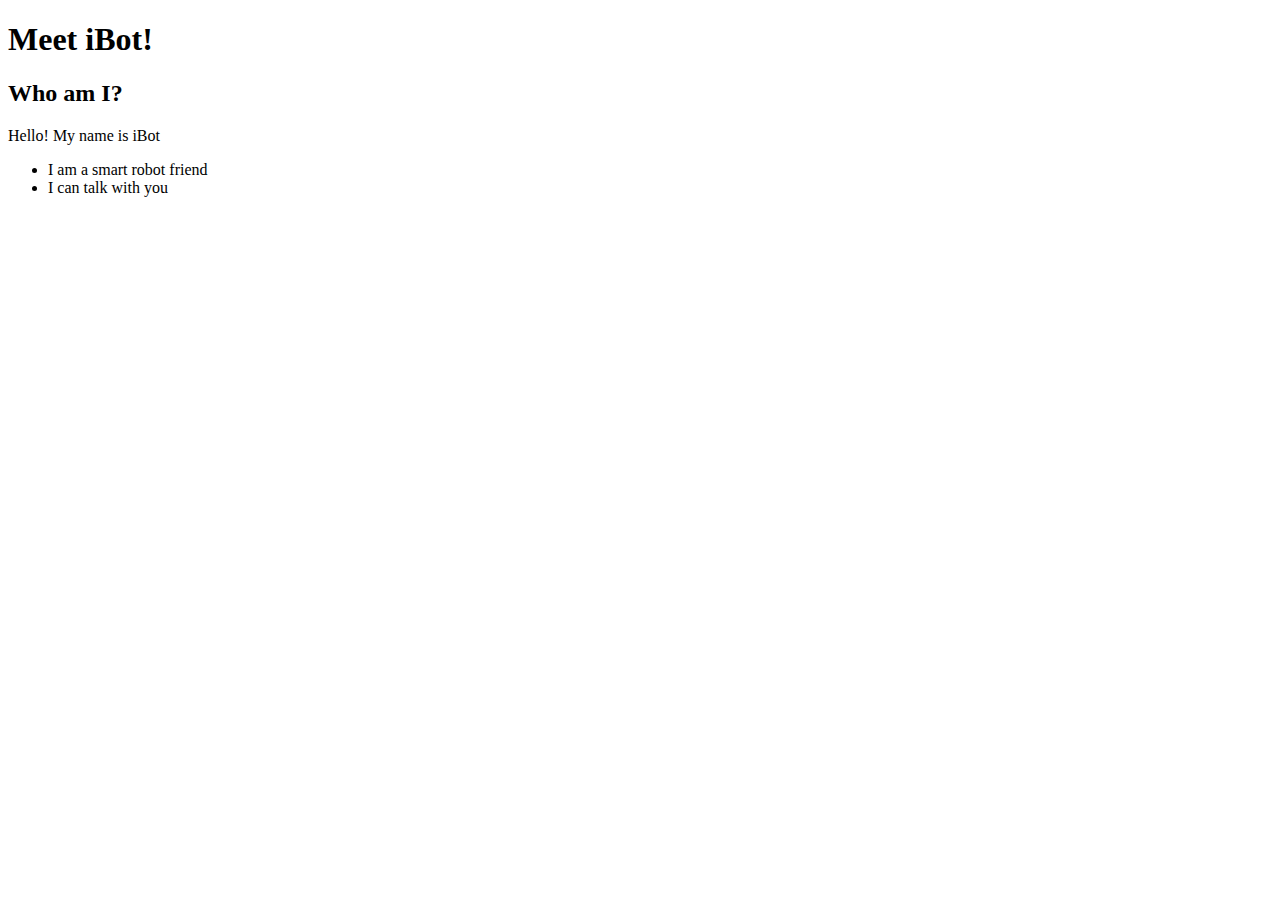
<file: 1-iBot Trainer 1/index.html>
<!DOCTYPE html>
<html lang="en">
  <head>
    <title>iBot</title>
  </head>
  <body>
    <h1>Meet iBot!</h1>
    <h2>Who am I?</h2>
    <p>Hello! My name is iBot</p>
    <ul>
      <li>I am a smart robot friend</li>
      <li>I can talk with you</li>
    </ul>
  </body>
</html>
</file>
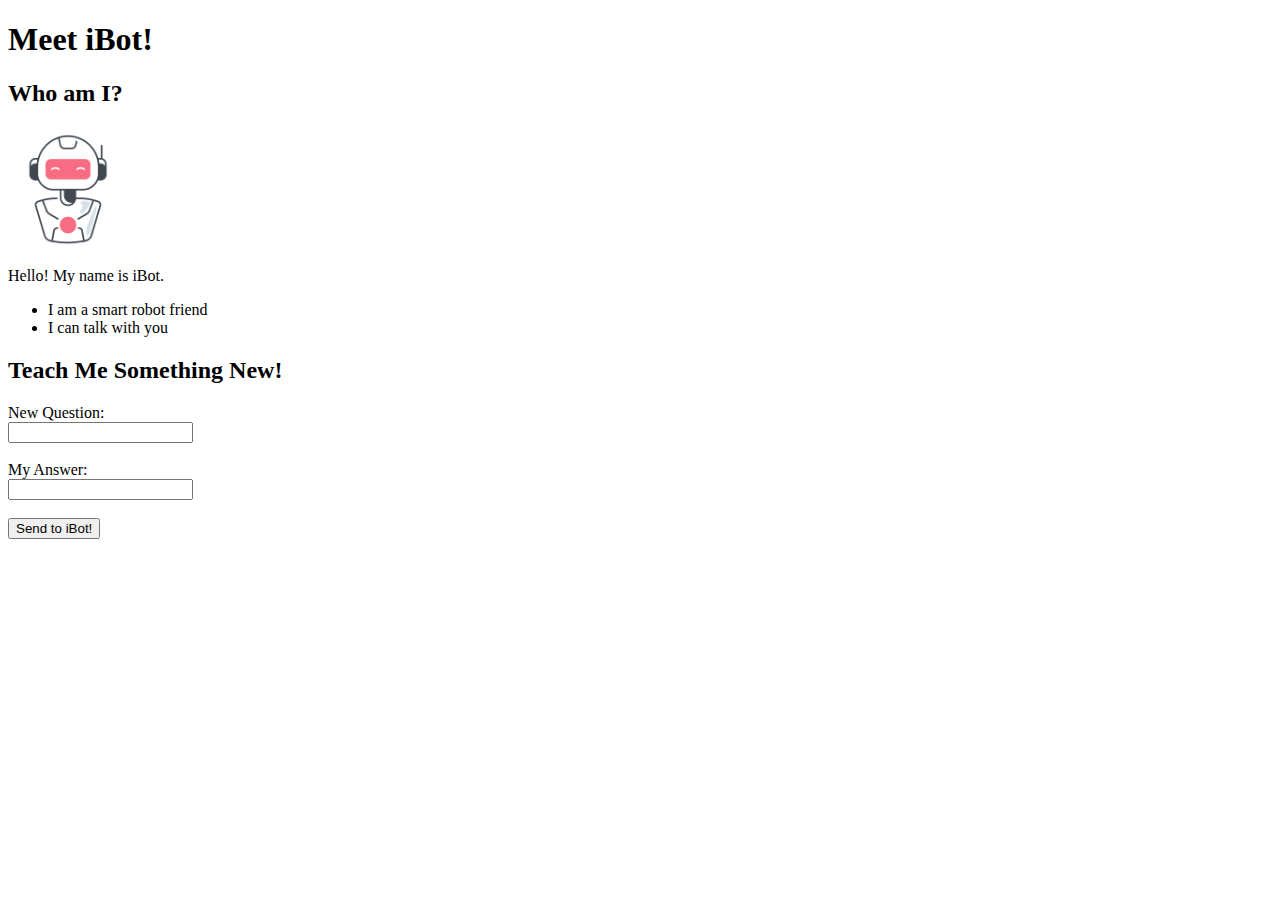
<file: 2-iBot Trainer 2/index.html>
<!DOCTYPE html>
<html lang="en">
  <head>
    <meta charset="UTF-8" />
    <title>iBot</title>
    
  </head>
  <body>
    <header>
      <h1>Meet iBot!</h1>
    </header>

    <main>
      <section>
        <h2>Who am I?</h2>
        <img src="assets/bot.png" alt="iBot Image" width="120" />
        <p>Hello! My name is iBot.</p>
        <ul>
          <li>I am a smart robot friend</li>
          <li>I can talk with you</li>
        </ul>
      </section>

      <section>
        <h2>Teach Me Something New!</h2>
        <form
          action="mailto:ischool@gmail.com"
        >
          <label for="question">New Question:</label><br />
          <input
          />
          <br /><br />

          <label for="answer">My Answer:</label><br />
          <input
          />
          <br /><br />

          <button type="submit">Send to iBot!</button>
        </form>
      </section>
    </main>

    <!--! Bonus Activity -->
    <!-- <footer>
      <p>
        Learn more about AI:
        <a href="https://www.openai.com" target="_blank">Visit OpenAI</a>
      </p>
    </footer> -->
  </body>
</html>
</file>
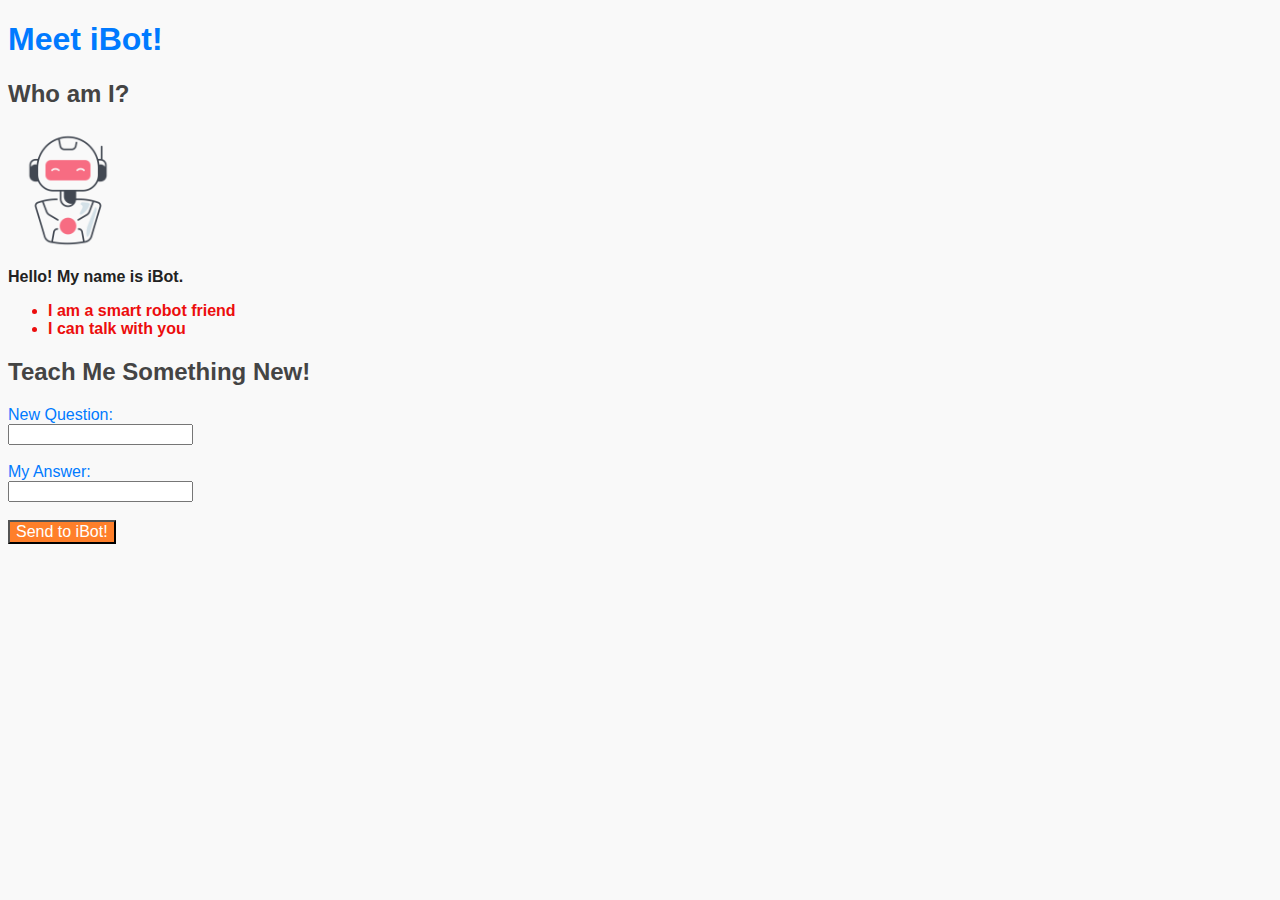
<file: 3-iBot Trainer Styled/index.html>
<!DOCTYPE html>
<html lang="en">
  <head>
    <meta charset="UTF-8" />
    <title>iBot</title>
    <link rel="stylesheet" href="style.css">
  </head>
  <body>
    <header>
      <h1>Meet iBot!</h1>
    </header>

    <main>
      <section>
        <h2>Who am I?</h2>
        <img src="assets/bot.png" alt="iBot Image" width="120" />
        <p>Hello! My name is iBot.</p>
        <ul>
          <li>I am a smart robot friend</li>
          <li>I can talk with you</li>
        </ul>
      </section>

      <section>
        <h2>Teach Me Something New!</h2>
        <form
          action="mailto:ischool@gmail.com"
        >
          <label for="question">New Question:</label><br />
          <input
          />
          <br ><br>

          <label for="answer">My Answer:</label><br />
          <input
          />
          <br><br>

          <button type="submit">Send to iBot!</button>
        </form>
      </section>
    </main>

    <!--! Bonus Activity -->
    <!-- <footer>
      <p>
        Learn more about AI:
        <a href="https://www.openai.com" target="_blank">Visit OpenAI</a>
      </p>
    </footer> -->
  </body>
</html>
</file>
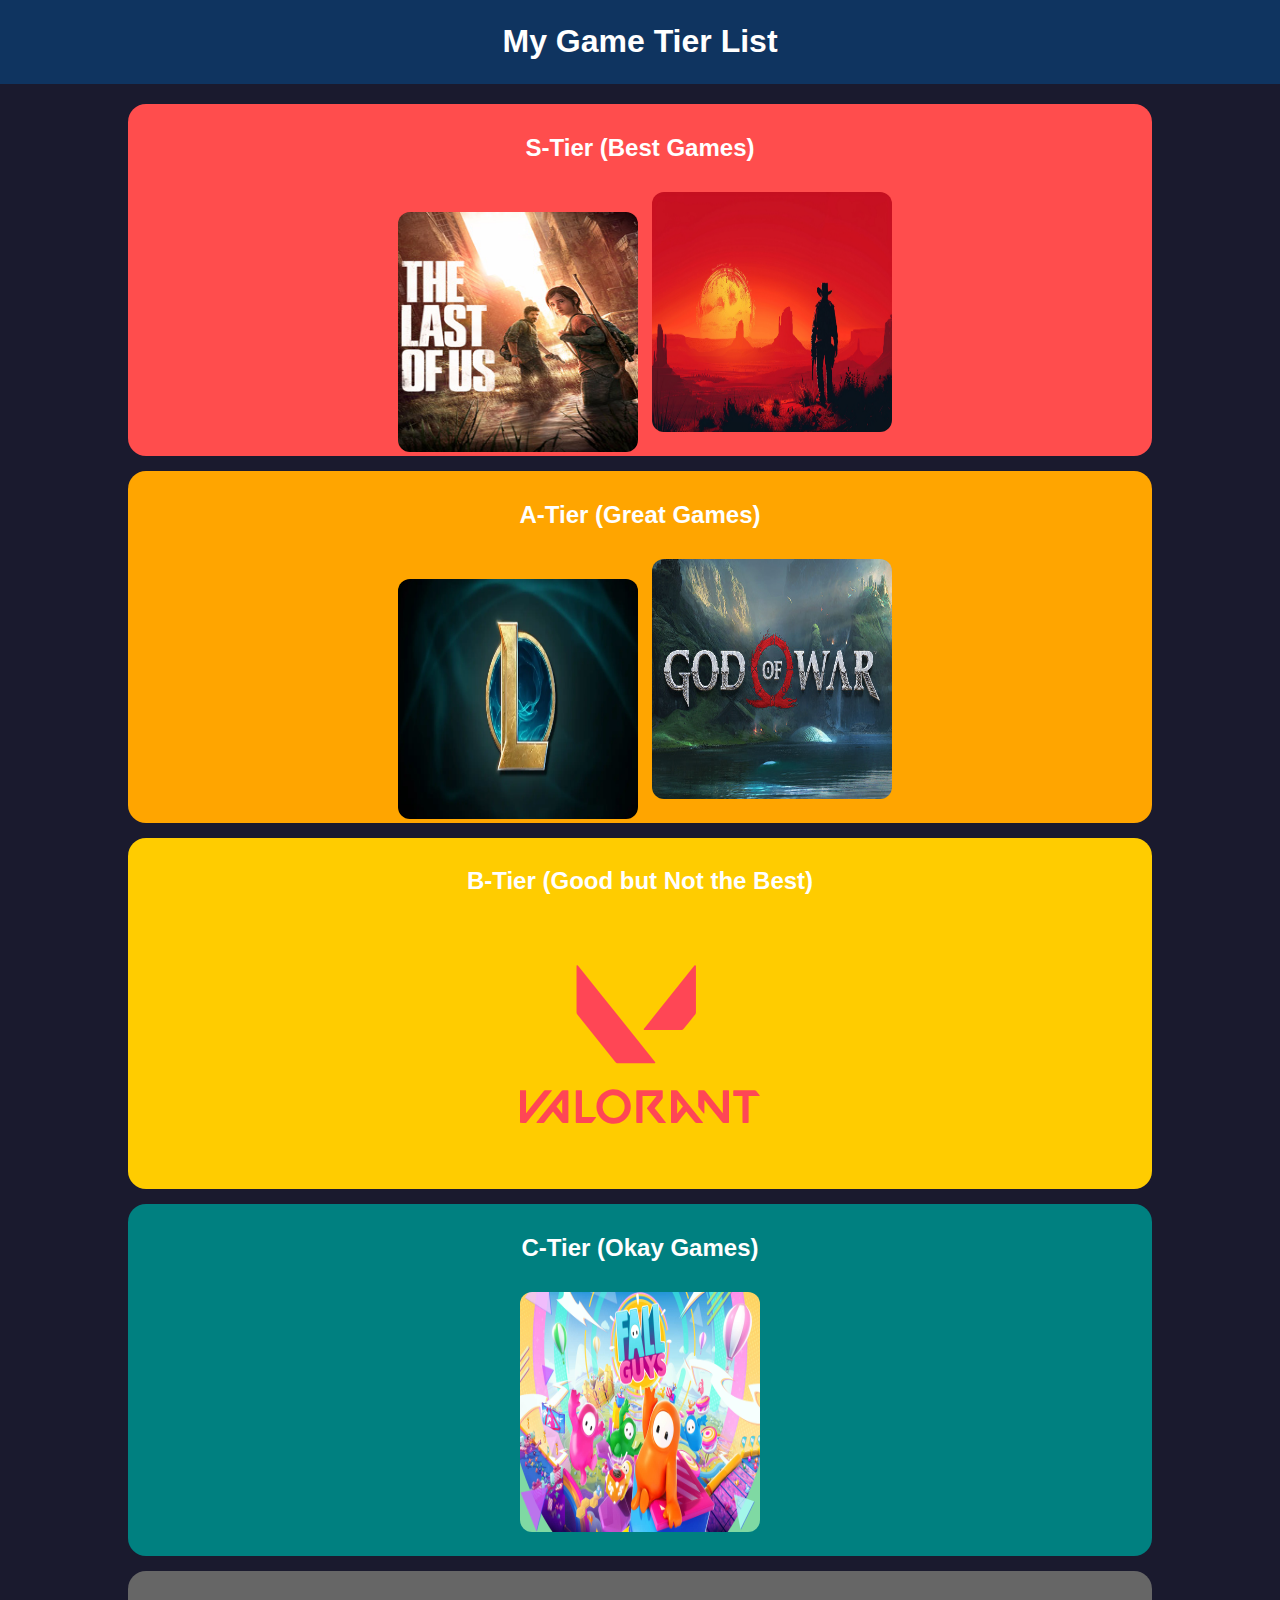
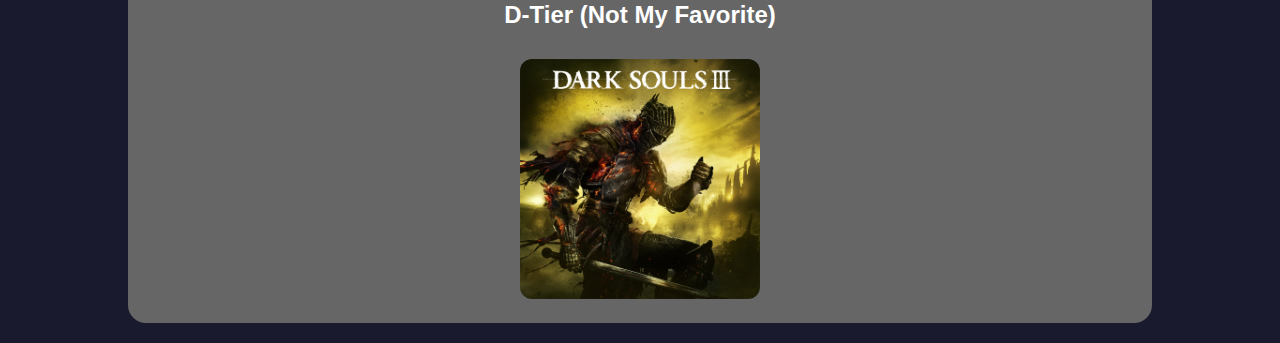
<file: 4-Game Tier List/index.html>
<!DOCTYPE html>
<html lang="en">
  <head>
    <meta charset="UTF-8" />
    <meta name="viewport" content="width=device-width, initial-scale=1.0" />
    <title>My Game Tier List</title>
    <link rel="stylesheet" href="style.css" />
  </head>
  <body>
    <header>
      <h1>My Game Tier List</h1>
    </header>

    <main>
      <section class="tier-list">
        <!-- Just Create a Card and Duplicate it -->
        <div class="tier s-tier">
          <h2>S-Tier (Best Games)</h2>
          <div class="games">
            <img
              class="moved"
              src="assets/Video_Game_Cover_-_The_Last_of_Us.jpg"
              alt="Game 1"
            />
            <img src="assets/cowboy-rides-horse-sunset.jpg" alt="Game 2" />
          </div>
        </div>

        <div class="tier a-tier">
          <h2>A-Tier (Great Games)</h2>
          <div class="games">
            <img class="moved" src="assets/leageOfLegends.jpg" alt="Game 3" />
            <img src="assets/capsule_616x353.jpg" alt="Game 4" />
          </div>
        </div>

        <div class="tier b-tier">
          <h2>B-Tier (Good but Not the Best)</h2>
          <div class="games">
            <img
              src="assets/Valorant_logo_-_pink_color_version.svg"
              alt="Game 5"
            />
          </div>
        </div>

        <div class="tier c-tier">
          <h2>C-Tier (Okay Games)</h2>
          <div class="games">
            <img
              src="assets/egs-fallguys-mediatonic-g1a-00-1920x1080-75b891d04ff9.jpg"
              alt="Game 6"
            />
          </div>
        </div>

        <div class="tier d-tier">
          <h2>D-Tier (Not My Favorite)</h2>
          <div class="games">
            <img
              src="assets/v8JlD8KcQUtTqaLBmpFnj1ESRR5zMkLk.png"
              alt="Game 7"
            />
          </div>
        </div>
      </section>
    </main>
  </body>
</html>
</file>
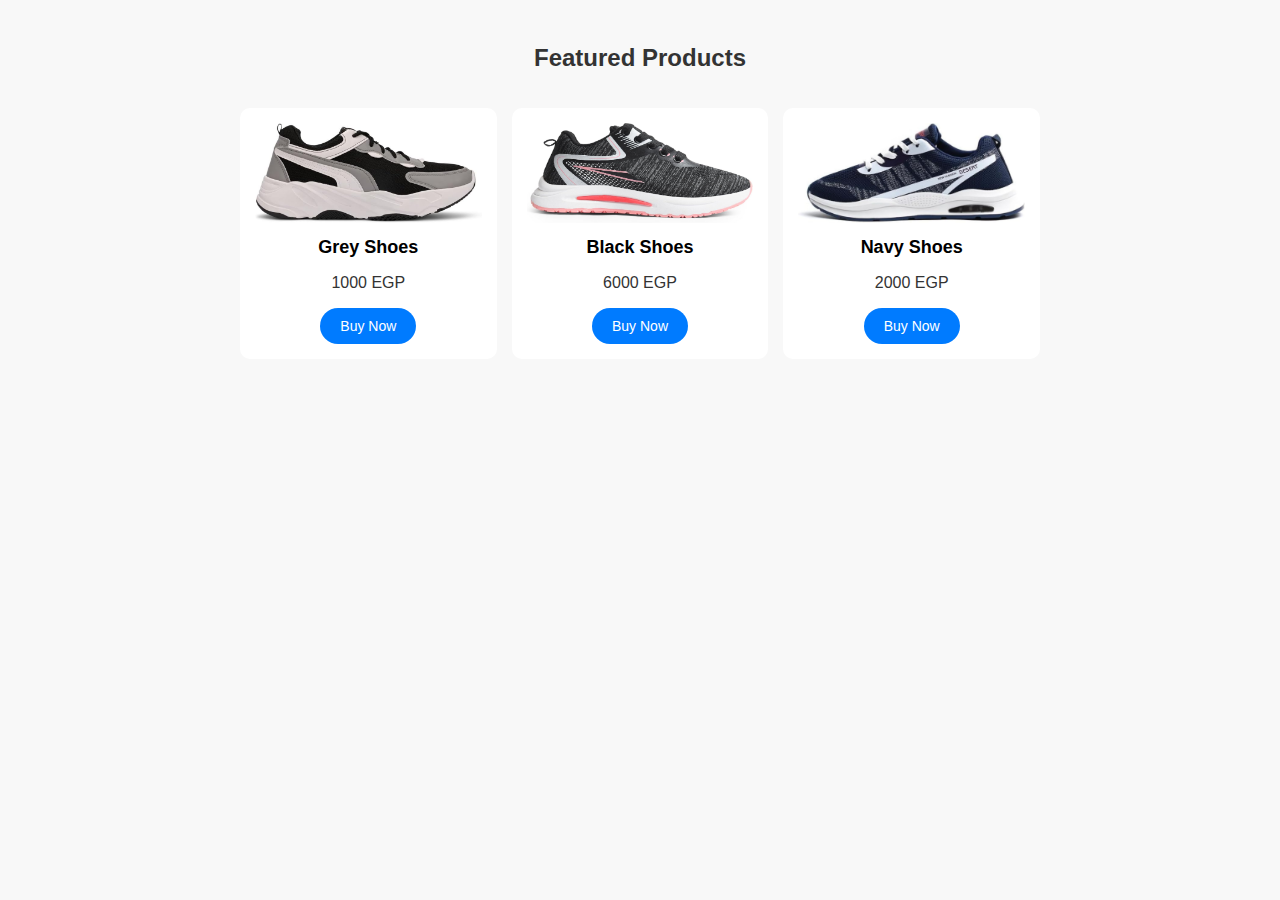
<file: 6-Product Cards/index.html>
<!DOCTYPE html>
<html lang="en">
  <head>
    <meta charset="UTF-8" />
    <meta name="viewport" content="width=device-width, initial-scale=1.0" />
    <title>Shoe Store</title>
    <link rel="stylesheet" href="styles.css" />
  </head>
  <body>
    <header>
      <h1>Featured Products</h1>
    </header>

    <main>
      <section class="product-grid">
        <article class="product-card">
          <img src="assets/grey.jpg" alt="Grey Shoes" />
          <div class="product-info">
            <h2>Grey Shoes</h2>
            <p>1000 EGP</p>
            <button class="buy-btn">Buy Now</button>
          </div>
        </article>

        <article class="product-card">
          <img src="assets/black.jpg" alt="Black Shoes" />
          <div class="product-info">
            <h2>Black Shoes</h2>
            <p>6000 EGP</p>
            <button class="buy-btn">Buy Now</button>
          </div>
        </article>

        <article class="product-card">
          <img src="assets/navy.jpg" alt="Navy Shoes" />
          <div class="product-info">
            <h2>Navy Shoes</h2>
            <p>2000 EGP</p>
            <button class="buy-btn">Buy Now</button>
          </div>
        </article>
      </section>
    </main>
  </body>
</html>
</file>
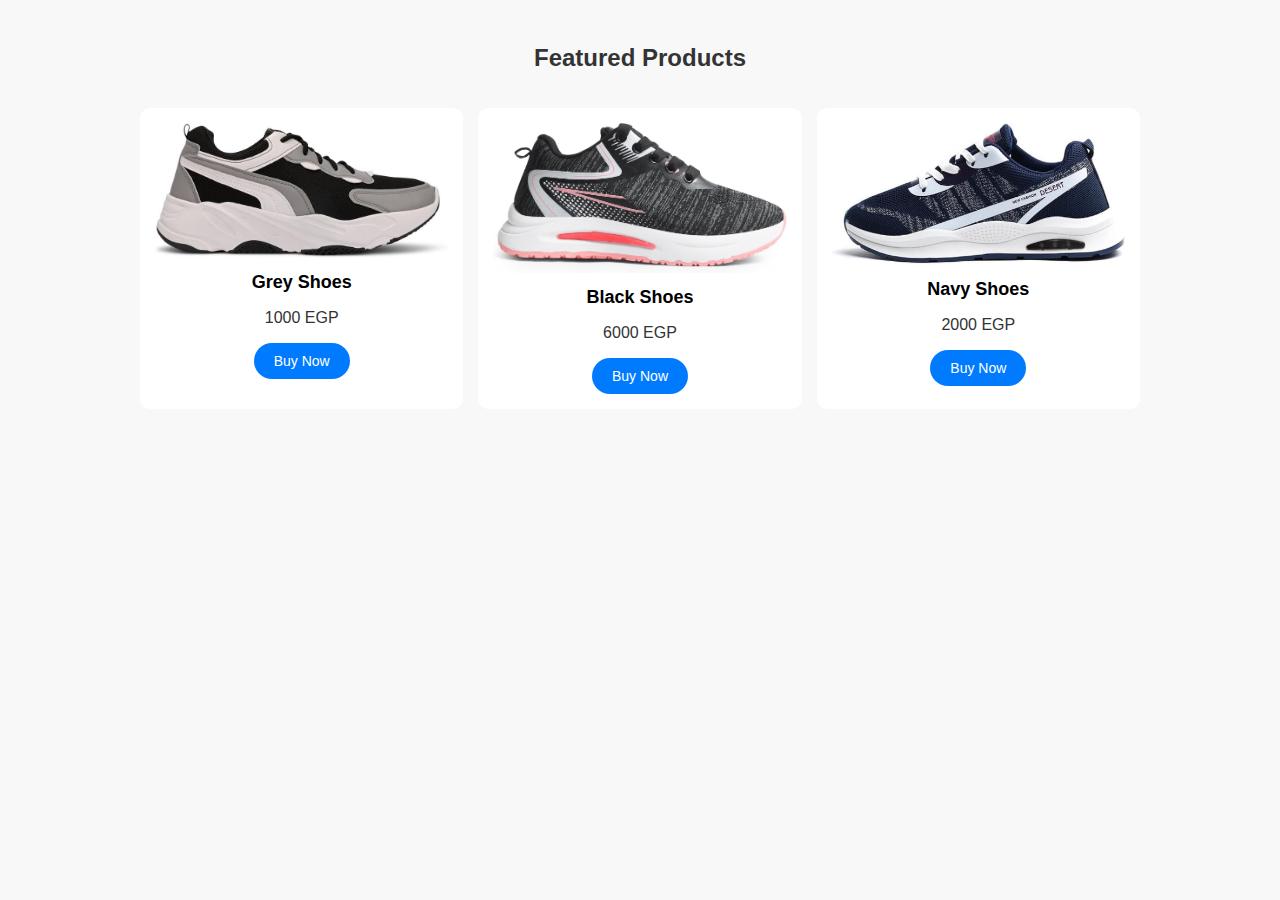
<file: 7. Responsive Product Cards/index.html>
<!DOCTYPE html>
<html lang="en">
  <head>
    <meta charset="UTF-8" />
    <meta name="viewport" content="width=device-width, initial-scale=1.0" />
    <title>Shoe Store</title>
    <link rel="stylesheet" href="styles.css" />
  </head>
  <body>
    <header>
      <h1>Featured Products</h1>
    </header>

    <main>
      <section class="product-grid">
        <div class="product-card">
          <img src="assets/grey.jpg" alt="Grey Shoes" />
          <div class="product-info">
            <h2>Grey Shoes</h2>
            <p>1000 EGP</p>
            <button class="buy-btn">Buy Now</button>
          </div>
        </div>

        <div class="product-card">
          <img src="assets/black.jpg" alt="Black Shoes" />
          <div class="product-info">
            <h2>Black Shoes</h2>
            <p>6000 EGP</p>
            <button class="buy-btn">Buy Now</button>
          </div>
        </div>

        <div class="product-card">
          <img src="assets/navy.jpg" alt="Navy Shoes" />
          <div class="product-info">
            <h2>Navy Shoes</h2>
            <p>2000 EGP</p>
            <button class="buy-btn">Buy Now</button>
          </div>
        </div>
      </section>
    </main>
  </body>
</html>
</file>
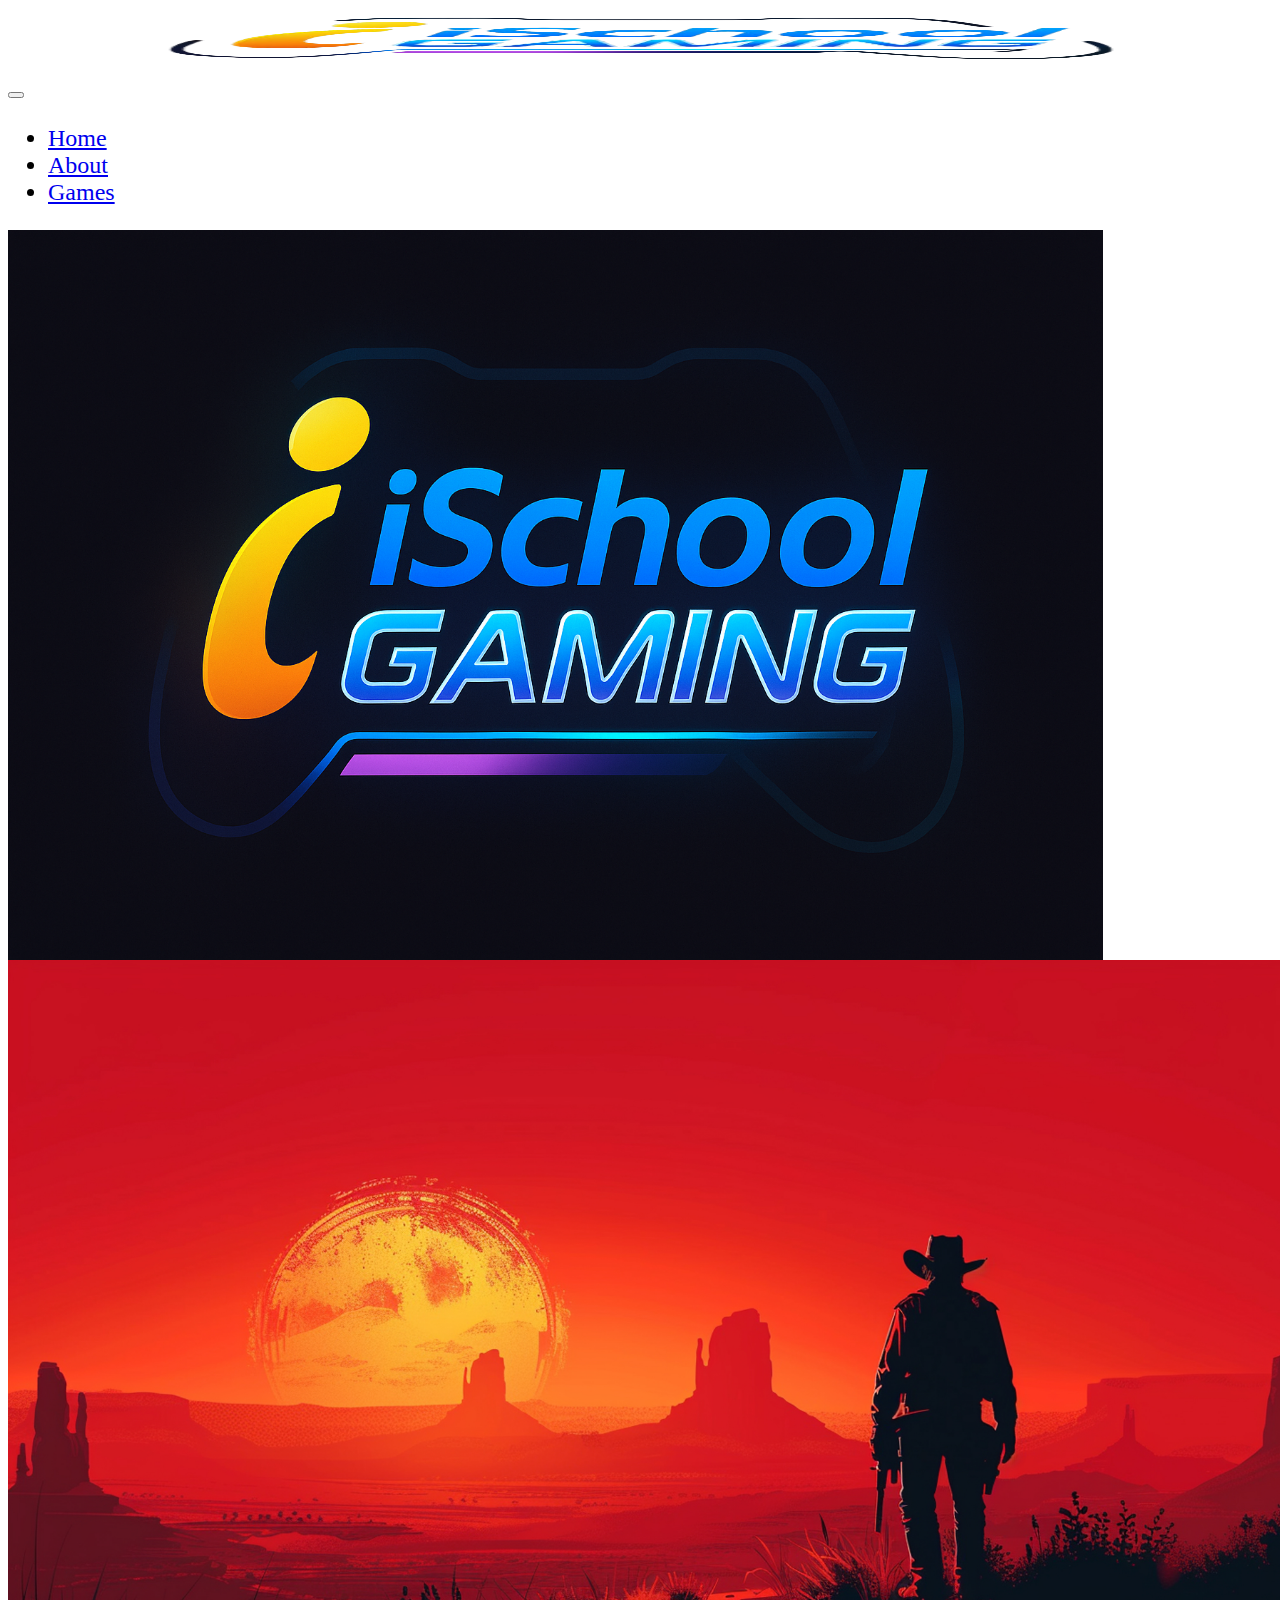
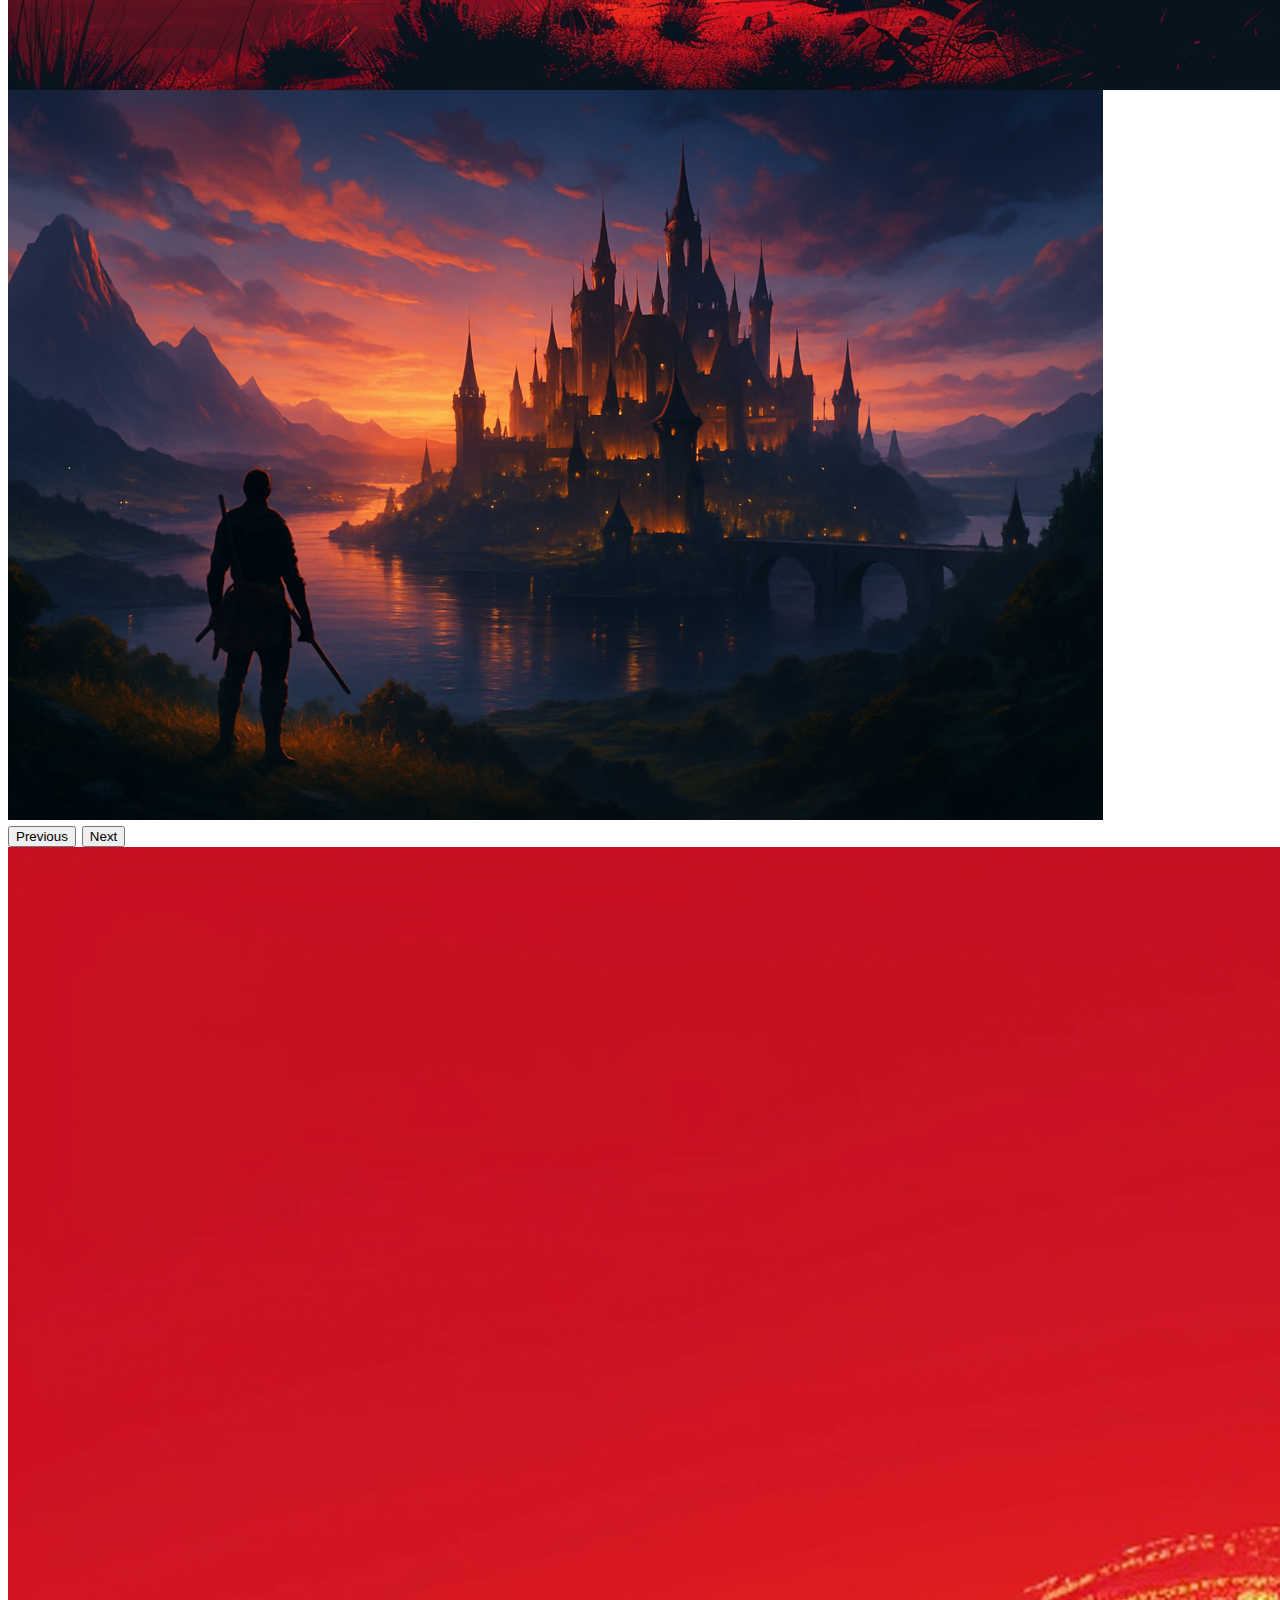
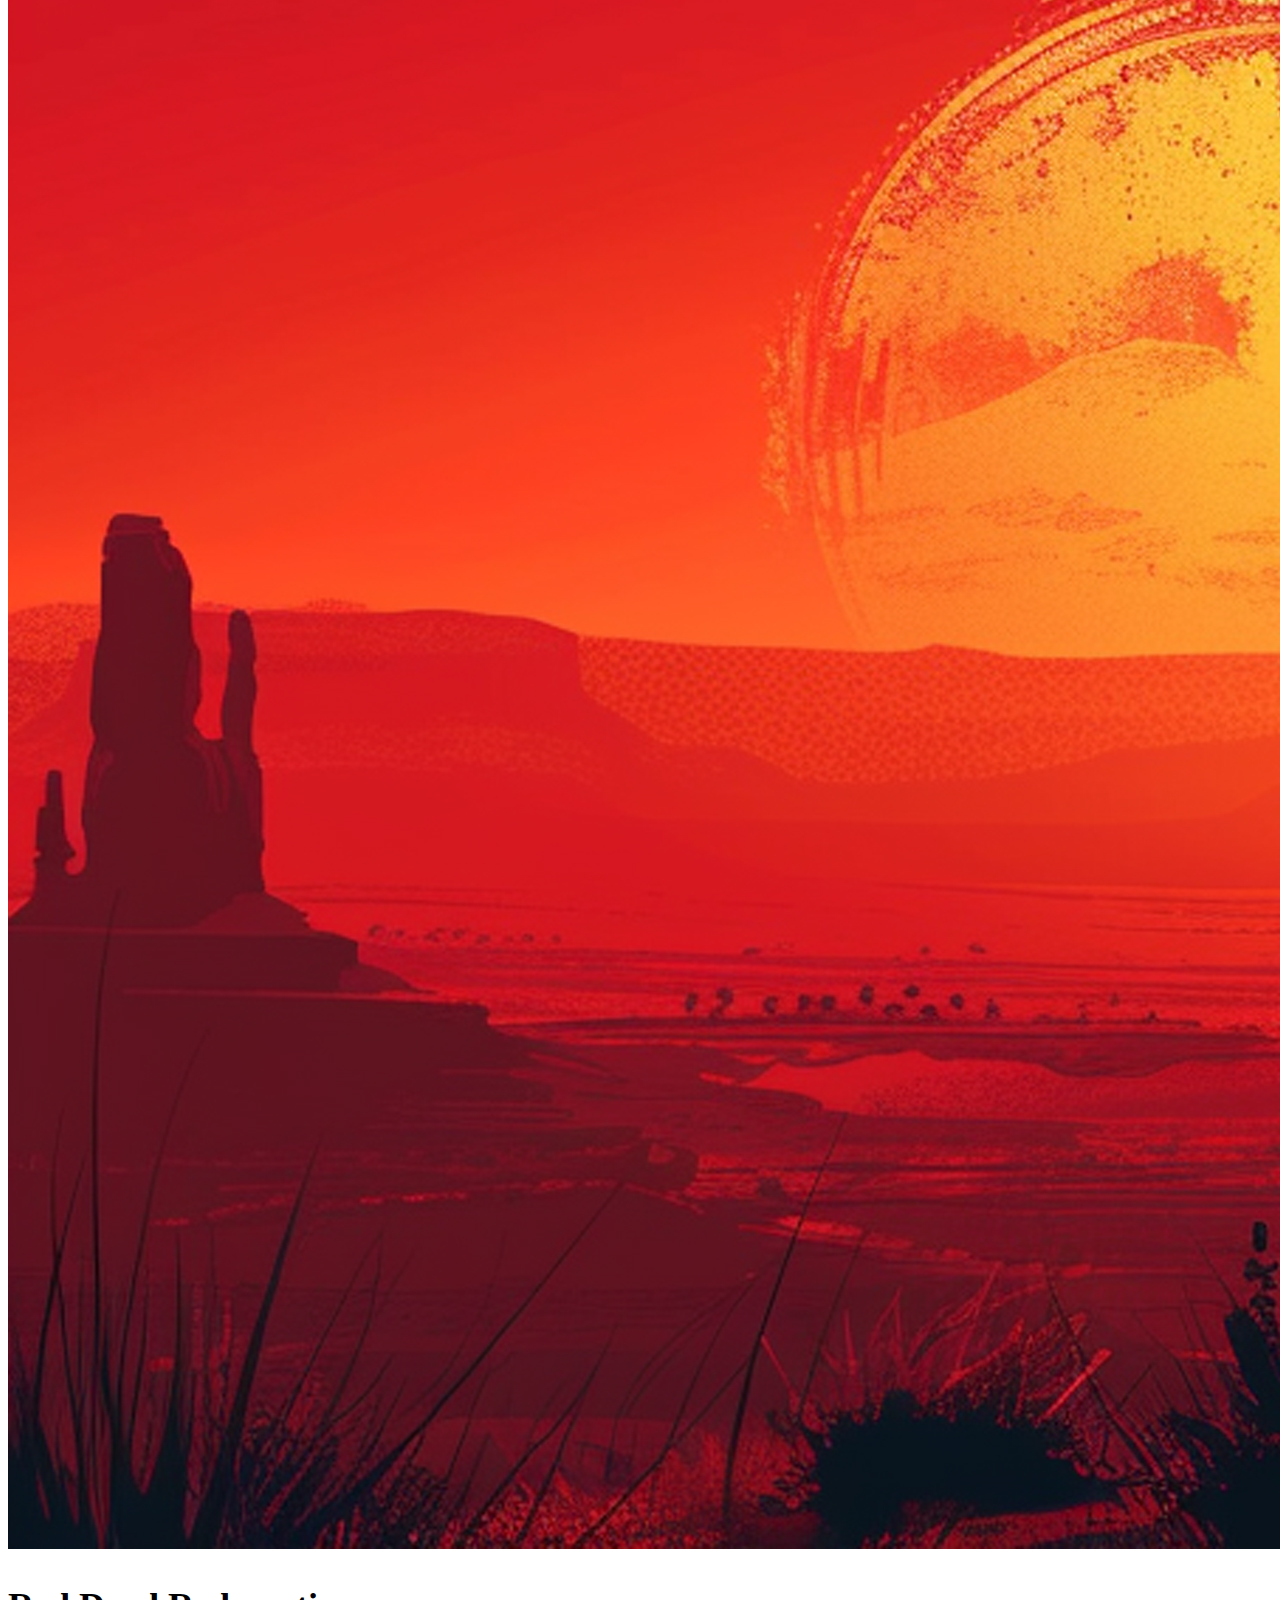
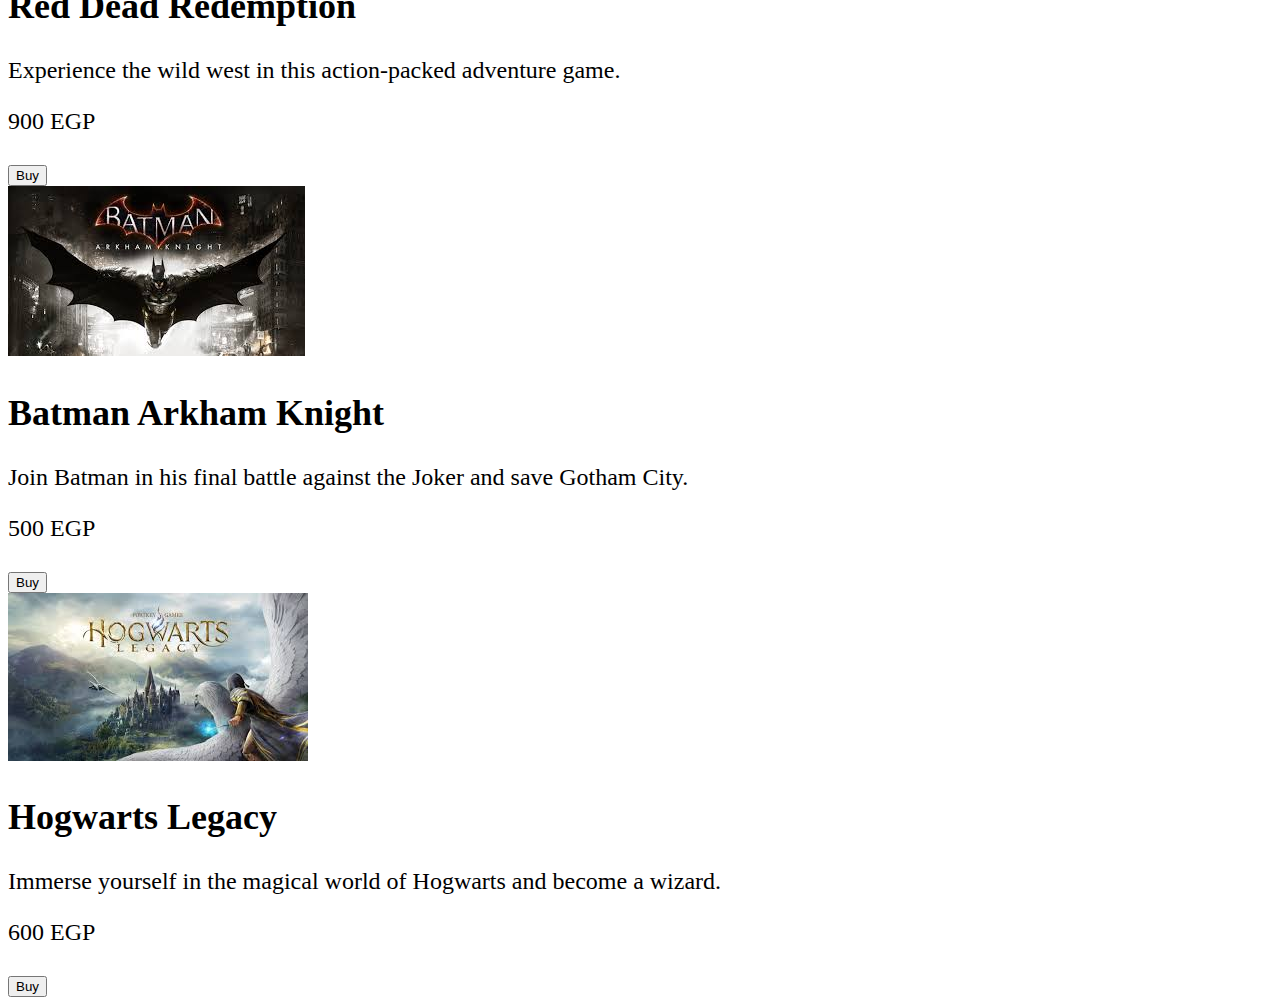
<file: 9-iSchool-Gaming-2/index.html>
<!DOCTYPE html>
<html lang="en">
  <head>
    <meta charset="UTF-8" />
    <meta name="viewport" content="width=device-width, initial-scale=1" />
    <title>Game Store</title>
    <link
      href="https://cdn.jsdelivr.net/npm/bootstrap@5.3.7/dist/css/bootstrap.min.css"
      rel="stylesheet"
      integrity="sha384-LN+7fdVzj6u52u30Kp6M/trliBMCMKTyK833zpbD+pXdCLuTusPj697FH4R/5mcr"
      crossorigin="anonymous"
    />

    <link rel="stylesheet" href="styles.css" />
  </head>
  <body>
    <!-- Navbar -->
    <nav class="navbar navbar-expand-lg bg-dark navbar-dark">
      <div class="container-fluid">
        <a class="navbar-brand" href="#home">
          <a class="navbar-brand" href="#">
            <img src="assets/Logo.png" alt="iSchool-Gaming-Logo" />
          </a>
        </a>
        <button
          class="navbar-toggler"
          type="button"
          data-bs-toggle="collapse"
          data-bs-target="#navbarSupportedContent"
          aria-controls="navbarSupportedContent"
          aria-expanded="false"
          aria-label="Toggle navigation"
        >
          <span class="navbar-toggler-icon"></span>
        </button>
        <div class="collapse navbar-collapse" id="navbarSupportedContent">
          <ul class="navbar-nav ms-auto mb-2 mb-lg-0">
            <li class="nav-item">
              <a class="nav-link active" aria-current="page" href="#">Home</a>
            </li>
            <li class="nav-item">
              <a class="nav-link" href="#about">About</a>
            </li>
            <li class="nav-item">
              <a class="nav-link" href="#games">Games</a>
            </li>
          </ul>
        </div>
      </div>
    </nav>
    <!-- Carousel -->
    <div id="carouselExample" class="carousel slide">
      <div class="carousel-inner">
        <div class="carousel-item active c-item">
          <img src="assets/1.png" class="d-block w-100 c-img" alt="..." />
        </div>
        <div class="carousel-item c-item">
          <img src="assets/2.jpg" class="d-block w-100 c-img" alt="..." />
        </div>
        <div class="carousel-item c-item">
          <img src="assets/3.png" class="d-block w-100 c-img" alt="..." />
        </div>
      </div>
      <button
        class="carousel-control-prev"
        type="button"
        data-bs-target="#carouselExample"
        data-bs-slide="prev"
      >
        <span class="carousel-control-prev-icon" aria-hidden="true"></span>
        <span class="visually-hidden">Previous</span>
      </button>
      <button
        class="carousel-control-next"
        type="button"
        data-bs-target="#carouselExample"
        data-bs-slide="next"
      >
        <span class="carousel-control-next-icon" aria-hidden="true"></span>
        <span class="visually-hidden">Next</span>
      </button>
    </div>

    <!-- Game Cards Section -->
    <section class="py-5 bg-light" id="games">
      <div class="container">
        <div class="row g-4">
          <div class="col-md-4">
            <div class="card mb-4 shadow-sm">
              <img src="assets/2.jpg" class="card-img-top" alt="Game Image" />
              <div class="card-body text-center">
                <h2 class="card-title">Red Dead Redemption</h2>
                <p class="card-text text-muted description">
                  Experience the wild west in this action-packed adventure game.
                </p>
                <p class="card-text text-success">900 EGP</p>
                <button class="btn btn-primary btn-lg buy-btn">Buy</button>
              </div>
            </div>
          </div>
          <div class="col-md-4">
            <div class="card mb-4 shadow-sm">
              <img
                src="assets/batman.jpeg"
                class="card-img-top"
                alt="Game Image"
              />
              <div class="card-body text-center">
                <h2 class="card-title">Batman Arkham Knight</h2>
                <p class="card-text text-muted description">
                  Join Batman in his final battle against the Joker and save
                  Gotham City.
                </p>
                <p class="card-text text-success">500 EGP</p>
                <button class="btn btn-primary btn-lg buy-btn">Buy</button>
              </div>
            </div>
          </div>
          <div class="col-md-4">
            <div class="card mb-4 shadow-sm">
              <img
                src="assets/hogwarts.jpeg"
                class="card-img-top"
                alt="Game Image"
              />
              <div class="card-body text-center">
                <h2 class="card-title">Hogwarts Legacy</h2>
                <p class="card-text text-muted description">
                  Immerse yourself in the magical world of Hogwarts and become a
                  wizard.
                </p>
                <p class="card-text text-success">600 EGP</p>
                <button class="btn btn-primary btn-lg buy-btn">Buy</button>
              </div>
            </div>
          </div>
        </div>
      </div>
    </section>

    <script
      src="https://cdn.jsdelivr.net/npm/bootstrap@5.3.7/dist/js/bootstrap.bundle.min.js"
      integrity="sha384-ndDqU0Gzau9qJ1lfW4pNLlhNTkCfHzAVBReH9diLvGRem5+R9g2FzA8ZGN954O5Q"
      crossorigin="anonymous"
    ></script>
  </body>
</html>
</file>
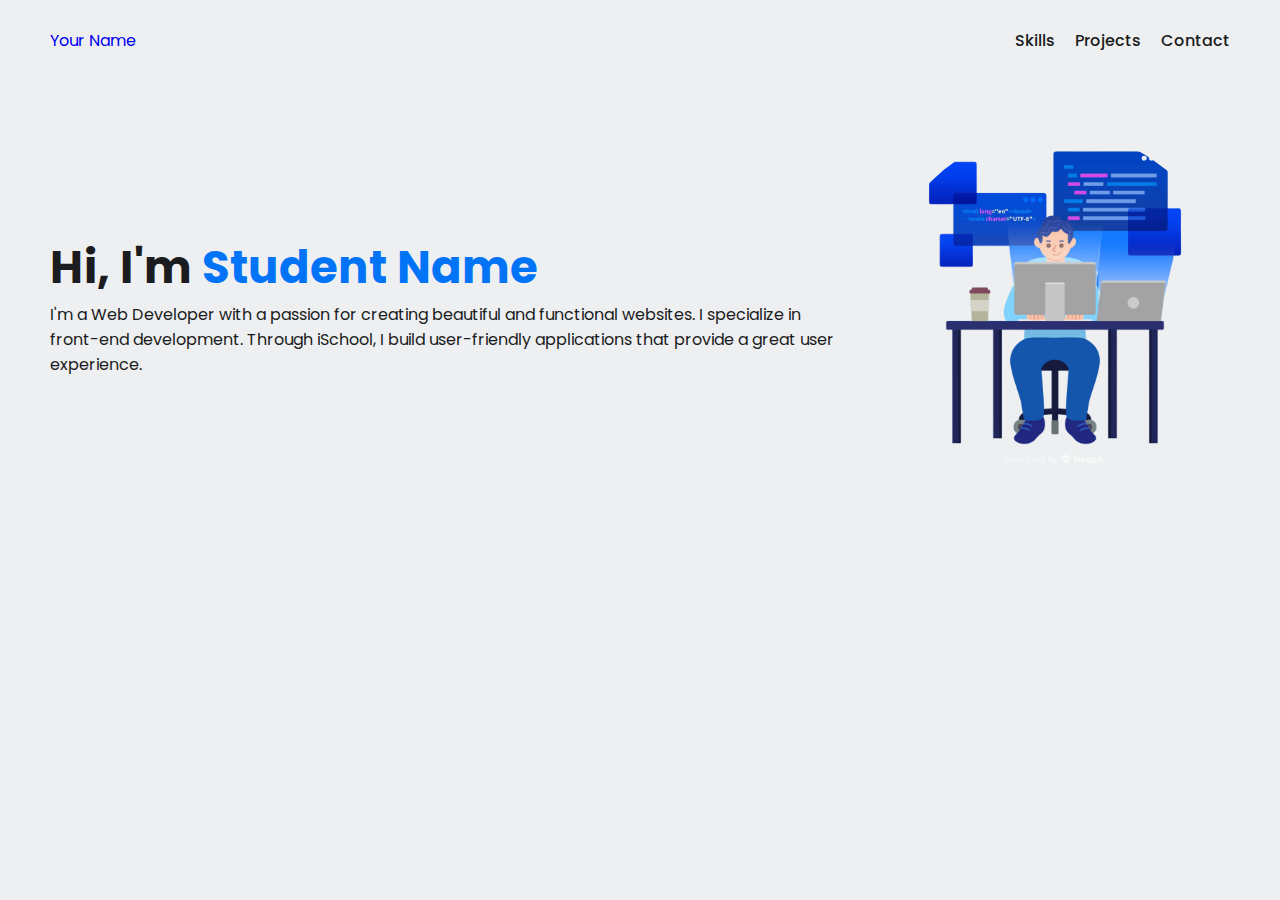
<file: Digital Portfolio-1/index.html>
<!DOCTYPE html>
<html lang="en">
  <head>
    <meta charset="UTF-8" />
    <meta http-equiv="X-UA-Compatible" content="IE=edge" />
    <meta name="viewport" content="width=device-width, initial-scale=1.0" />

    <link rel="preconnect" href="https://fonts.googleapis.com" />
    <link rel="preconnect" href="https://fonts.gstatic.com" crossorigin />
    <link
      href="https://fonts.googleapis.com/css2?family=Poppins:wght@400;600&display=swap"
      rel="stylesheet"
    />
    <link
      rel="stylesheet"
      href="https://cdnjs.cloudflare.com/ajax/libs/font-awesome/6.4.0/css/all.min.css"
      integrity="sha512-iecdLmaskl7CVkqkXNQ/ZH/XLlvWZOJyj7Yy7tcenmpD1ypASozpmT/E0iPtmFIB46ZmdtAc9eNBvH0H/ZpiBw=="
      crossorigin="anonymous"
      referrerpolicy="no-referrer"
    />
    <link rel="stylesheet" href="styles.css" />
    <title>Portfolio</title>
  </head>
  <body>
    <nav>
      <div class="left">
        <a href="/">Your Name</a>
      </div>

      <div class="right">
        <ul>
          <li><a href="#skills">Skills</a></li>
          <li><a href="#projects">Projects</a></li>
          <li><a href="mailto:name@example.com">Contact</a></li>
        </ul>
      </div>
    </nav>
    <main>
      <section class="hero-section">
        <div class="text">
          <h2>Hi, I'm <span>Student Name</span></h2>
          <p>
            I'm a <span class="highlight">Web Developer</span> with a passion
            for creating beautiful and functional websites. I specialize in
            front-end development. Through iSchool, I build user-friendly
            applications that provide a great user experience.
          </p>
        </div>
        <div class="headshot">
          <img src="assets/avatar (2).png" alt="your_name_image" />
        </div>
      </section>
    </main>
  </body>
</html>
</file>
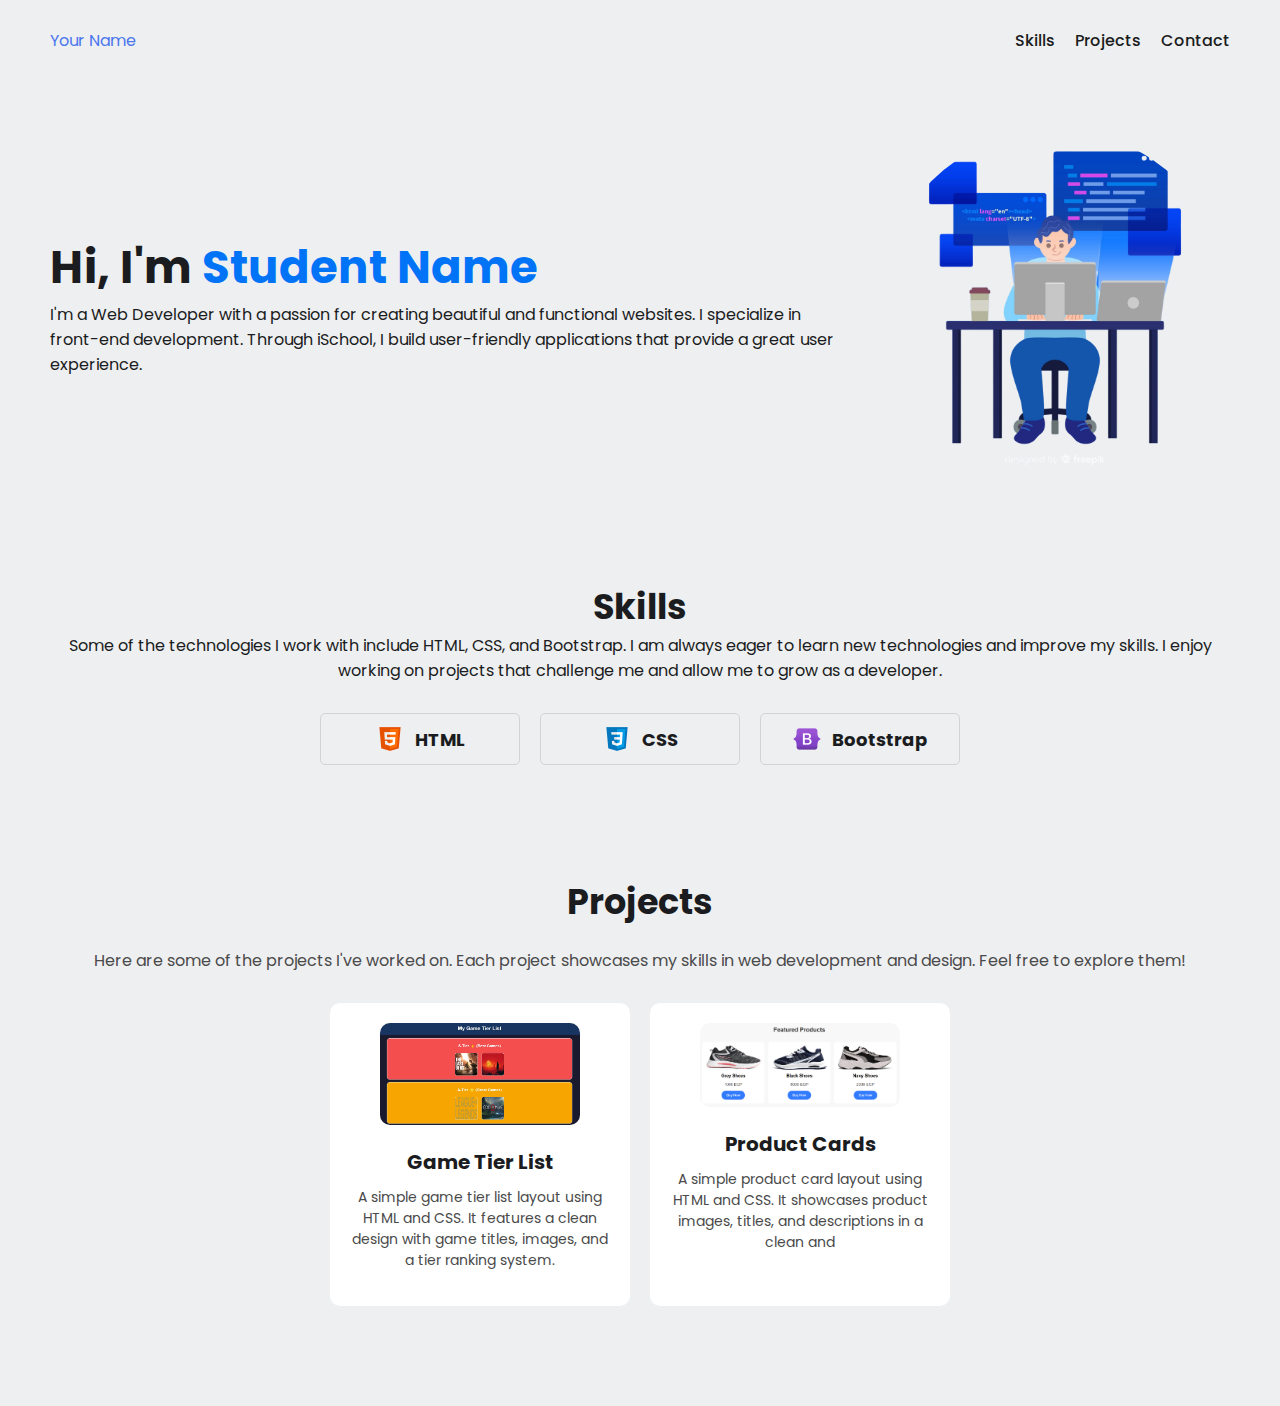
<file: Digital Portfolio-2/index.html>
<!DOCTYPE html>
<html lang="en">
  <head>
    <meta charset="UTF-8" />
    <meta http-equiv="X-UA-Compatible" content="IE=edge" />
    <meta name="viewport" content="width=device-width, initial-scale=1.0" />

    <link rel="preconnect" href="https://fonts.googleapis.com" />
    <link rel="preconnect" href="https://fonts.gstatic.com" crossorigin />
    <link
      href="https://fonts.googleapis.com/css2?family=Poppins:wght@400;600&display=swap"
      rel="stylesheet"
    />
    <link
      rel="stylesheet"
      href="https://cdnjs.cloudflare.com/ajax/libs/font-awesome/6.4.0/css/all.min.css"
      integrity="sha512-iecdLmaskl7CVkqkXNQ/ZH/XLlvWZOJyj7Yy7tcenmpD1ypASozpmT/E0iPtmFIB46ZmdtAc9eNBvH0H/ZpiBw=="
      crossorigin="anonymous"
      referrerpolicy="no-referrer"
    />
    <link rel="stylesheet" href="styles.css" />
    <title>Portfolio</title>
  </head>
  <body>
    <nav>
      <div class="left">
        <a href="/">Your Name</a>
      </div>

      <div class="right">
        <ul>
          <li><a href="#skills">Skills</a></li>
          <li><a href="#projects">Projects</a></li>
          <li><a href="mailto:name@example.com">Contact</a></li>
        </ul>
      </div>
    </nav>

    <main>
      <section class="hero-section">
        <div class="text">
          <h2>Hi, I'm <span>Student Name</span></h2>
          <p>
            I'm a <span class="highlight">Web Developer</span> with a passion
            for creating beautiful and functional websites. I specialize in
            front-end development. Through iSchool, I build user-friendly
            applications that provide a great user experience.
          </p>
        </div>
        <div class="headshot">
          <img src="assets/avatar (2).png" alt="your_name_image" />
        </div>
      </section>

      <section id="skills" class="skills-section">
        <h2>Skills</h2>
        <div class="text">
          Some of the technologies I work with include HTML, CSS, and Bootstrap.
          I am always eager to learn new technologies and improve my skills. I
          enjoy working on projects that challenge me and allow me to grow as a
          developer.
        </div>

        <div class="cells">
          <div class="cell">
            <img src="assets/html.png" alt="html logo" />
            <span>HTML</span>
          </div>

          <div class="cell">
            <img src="assets/css.png" alt="css logo" />
            <span>CSS</span>
          </div>

          <div class="cell">
            <img src="assets/bootstrap.png" alt="bootstrap logo" />
            <span>Bootstrap</span>
          </div>
        </div>
      </section>

      <section id="projects" class="projects-section">
        <h2>Projects</h2>
        <div class="text">
          Here are some of the projects I've worked on. Each project showcases
          my skills in web development and design. Feel free to explore them!
        </div>
        <!-- Duplicate the card with changing the project image and name -->
        <div class="project-cards">
          <div class="card">
            <img src="assets/gameTierList.png" alt="Game Tier List" />
            <h3>Game Tier List</h3>
            <p>
              A simple game tier list layout using HTML and CSS. It features a
              clean design with game titles, images, and a tier ranking system.
            </p>
          </div>

          <div class="card">
            <img src="assets/productCards.png" alt="Product Cards" />
            <h3>Product Cards</h3>
            <p>
              A simple product card layout using HTML and CSS. It showcases
              product images, titles, and descriptions in a clean and
            </p>
          </div>
        </div>
      </section>
    </main>
  </body>
</html>
</file>
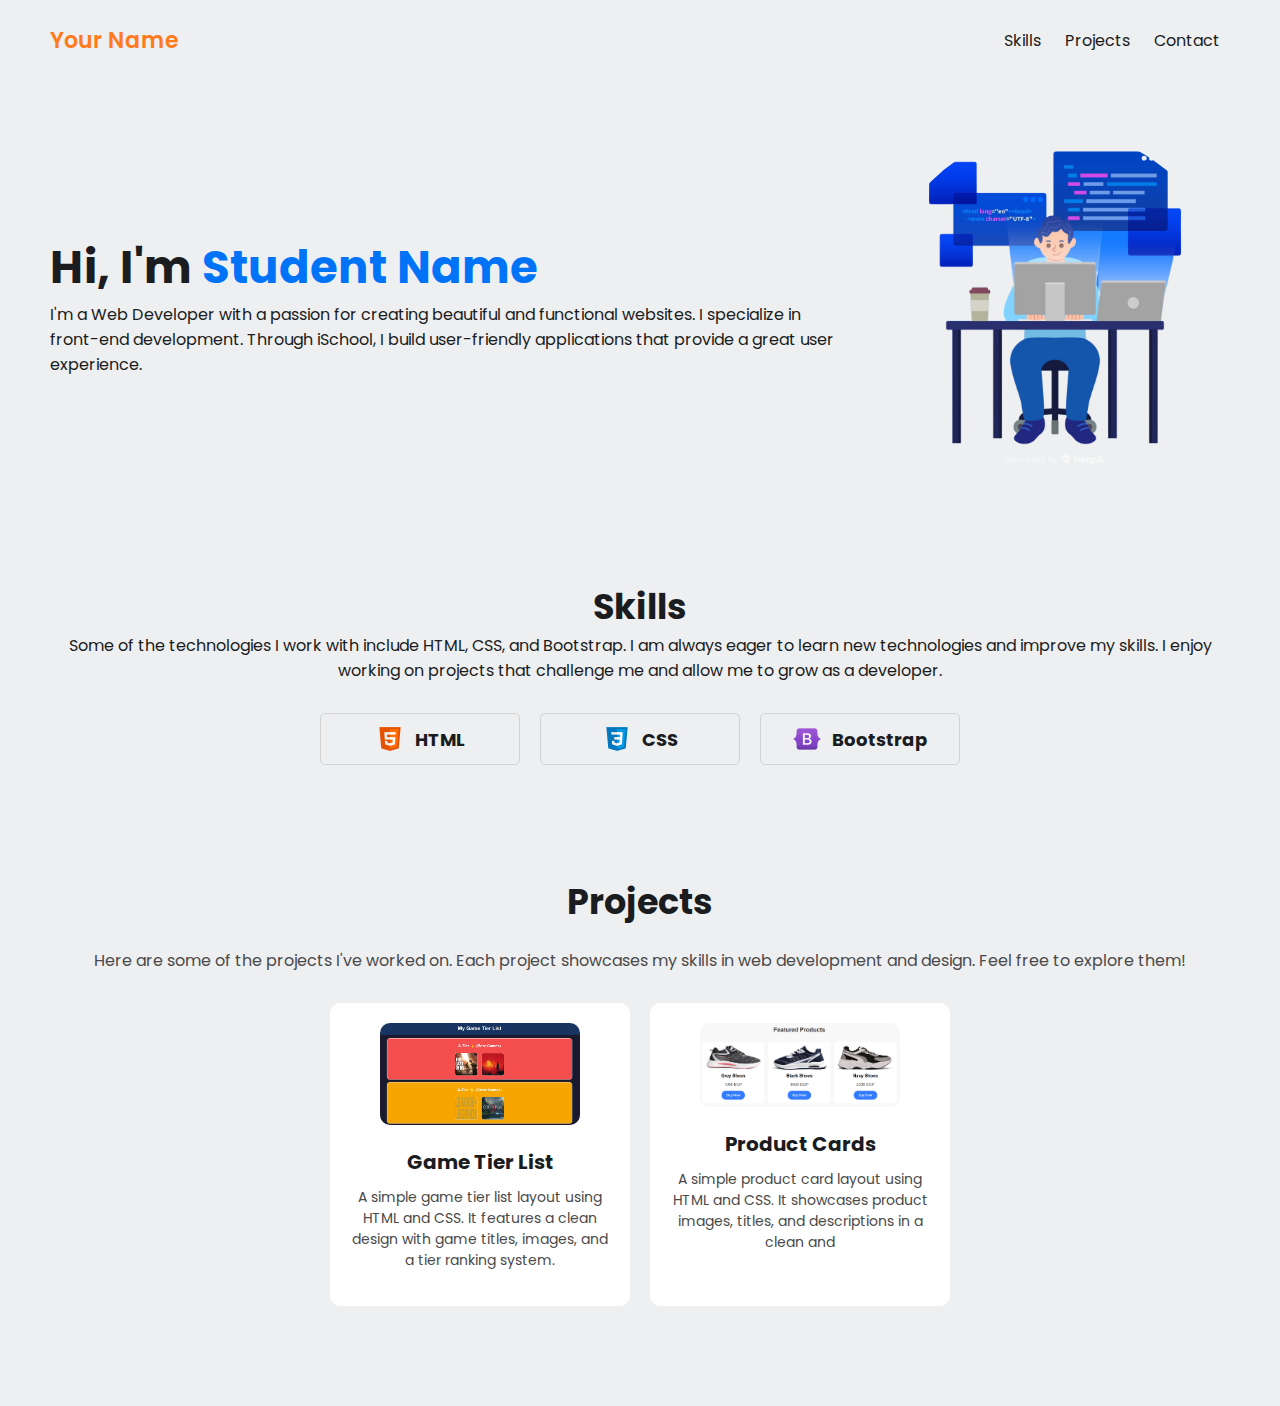
<file: Digital Portfolio/index.html>
<!DOCTYPE html>
<html lang="en">
  <head>
    <meta charset="UTF-8" />
    <meta http-equiv="X-UA-Compatible" content="IE=edge" />
    <meta name="viewport" content="width=device-width, initial-scale=1.0" />

    <link rel="preconnect" href="https://fonts.googleapis.com" />
    <link rel="preconnect" href="https://fonts.gstatic.com" crossorigin />
    <link
      href="https://fonts.googleapis.com/css2?family=Poppins:wght@400;600&display=swap"
      rel="stylesheet"
    />
    <link
      rel="stylesheet"
      href="https://cdnjs.cloudflare.com/ajax/libs/font-awesome/6.4.0/css/all.min.css"
      integrity="sha512-iecdLmaskl7CVkqkXNQ/ZH/XLlvWZOJyj7Yy7tcenmpD1ypASozpmT/E0iPtmFIB46ZmdtAc9eNBvH0H/ZpiBw=="
      crossorigin="anonymous"
      referrerpolicy="no-referrer"
    />
    <link rel="stylesheet" href="styles.css" />
    <title>Portfolio</title>
  </head>
  <body>
    <!-- NAVBAR -->
    <nav>
      <div class="left">
        <a href="/">Your Name</a>
      </div>

      <div class="right">
        <a href="#skills">
          <span>Skills</span>
        </a>

        <a href="#projects">
          <span>Projects</span>
        </a>

        <a href="mailto:name@example.com">
          <span>Contact</span>
        </a>
      </div>
    </nav>

    <main>
      <!-- SECTION 1: Hero -->
      <section class="hero-section">
        <div class="text">
          <h2>Hi, I'm <span>Student Name</span></h2>
          <p>
            I'm a <span class="highlight">Web Developer</span> with a passion
            for creating beautiful and functional websites. I specialize in
            front-end development. Through iSchool, I build user-friendly
            applications that provide a great user experience.
          </p>
        </div>
        <div class="headshot">
          <img src="images/avatar (2).png" alt="your_name_image" />
        </div>
      </section>

      <!-- SECTION 2: Skills -->
      <section id="skills" class="skills-section">
        <h2>Skills</h2>
        <div class="text">
          Some of the technologies I work with include HTML, CSS, and Bootstrap.
          I am always eager to learn new technologies and improve my skills. I
          enjoy working on projects that challenge me and allow me to grow as a
          developer.
        </div>

        <div class="cells">
          <div class="cell">
            <img src="images/html.png" alt="html logo" />
            <span>HTML</span>
          </div>

          <div class="cell">
            <img src="images/css.png" alt="css logo" />
            <span>CSS</span>
          </div>

          <div class="cell">
            <img src="images/bootstrap.png" alt="bootstrap logo" />
            <span>Bootstrap</span>
          </div>
        </div>
      </section>

      <!-- SECTION 3: Projects -->
      <section id="projects" class="projects-section">
        <h2>Projects</h2>
        <div class="text">
          Here are some of the projects I've worked on. Each project showcases
          my skills in web development and design. Feel free to explore them!
        </div>
        <!-- Duplicate the card with changing the project image and name -->
        <div class="project-cards">
          <div class="card">
            <img src="images/gameTierList.png" alt="Game Tier List" />
            <h3>Game Tier List</h3>
            <p>
              A simple game tier list layout using HTML and CSS. It features a
              clean design with game titles, images, and a tier ranking system.
            </p>
          </div>

          <div class="card">
            <img src="images/productCards.png" alt="Product Cards" />
            <h3>Product Cards</h3>
            <p>
              A simple product card layout using HTML and CSS. It showcases
              product images, titles, and descriptions in a clean and
            </p>
          </div>
        </div>
      </section>
    </main>
  </body>
</html>
</file>
<file: 3-iBot Trainer Styled/style.css>
body {
  font-family: "Verdana", sans-serif;
  color: #333;
  background-color: #f9f9f9;
}

h1 {
  color: #007aff;
}

h2 {
  color: #444;
}

p {
  color: #222;
  font-weight: bold;
}

ul {
  color: #ec0d0d;
  font-weight: bold;
}

label {
  color: #007aff;
}

input {
  color: #333;
}

button {
  color: white;
  background-color: #ff7f2a;
  font-size: 16px;
}
</file>
<file: 4-Game Tier List/style.css>
body {
  font-family: Arial, sans-serif;
  background-color: #1a1a2e;
  color: white;
  margin: 0;
  padding: 0;
  text-align: center;
}

header {
  background-color: #0f3460;
  color: white;
  padding: 2px;
}

.tier-list {
  width: 80%;
  margin: 20px auto;
}

.tier {
  padding: 10px;
  margin-bottom: 15px;
  border-radius: 18px;
  text-align: center;
}

.s-tier {
  background-color: #ff4d4d;
}
.a-tier {
  background-color: #ffa500;
}
.b-tier {
  background-color: #ffcc00;
}
.c-tier {
  background-color: #008080;
}
.d-tier {
  background-color: #666666;
}

.games img {
  width: 240px;
  height: 240px;
  margin: 10px;
  border-radius: 12px;
}

.moved {
  position: relative;
  top: 20px;
  left: 10px;
}
</file>
<file: 6-Product Cards/styles.css>
body {
  font-family: Arial, sans-serif;
  background-color: #f8f8f8;
  text-align: center;
  padding: 20px;
}

header h1 {
  font-size: 24px;
  color: #333;
}

.product-grid {
  display: grid;
  grid-template-columns: 1fr 1fr 1fr;
  gap: 15px;
  max-width: 800px;
  margin: auto;
  padding: 20px;
}

.product-card {
  background: white;
  padding: 15px;
  border-radius: 10px;
  text-align: center;
}

.product-card img {
  width: 100%;
  border-radius: 8px;
  max-height: 100px;
}

.product-card h2 {
  font-size: 18px;
  margin: 10px 0;
}

.product-card p {
  font-size: 16px;
  color: #333;
}

.buy-btn {
  background: #007bff;
  color: white;
  border: none;
  padding: 10px 20px;
  border-radius: 18px;
  cursor: pointer;
  font-size: 14px;
}
</file>
<file: 7. Responsive Product Cards/styles.css>
body {
  font-family: Arial, sans-serif;
  background-color: #f8f8f8;
  text-align: center;
  padding: 20px;
}

header h1 {
  font-size: 24px;
  color: #333;
}

.product-grid {
  display: grid;
  grid-template-columns: 1fr 1fr 1fr;
  gap: 15px;
  max-width: 1000px;
  margin: auto;
  padding: 20px;
}

.product-card {
  background: white;
  padding: 15px;
  border-radius: 10px;
  text-align: center;
}

.product-card img {
  width: 100%;
  border-radius: 8px;
  max-height: 150px;
  object-fit: cover;
}

.product-card h2 {
  font-size: 18px;
  margin: 10px 0;
}

.product-card p {
  font-size: 16px;
  color: #333;
}

.buy-btn {
  background: #007bff;
  color: white;
  border: none;
  padding: 10px 20px;
  border-radius: 18px;
  cursor: pointer;
  font-size: 14px;
}

@media (max-width: 768px) {
  .product-grid {
    grid-template-columns: 1fr 1fr;
  }
}

@media (max-width: 480px) {
  .product-grid {
    grid-template-columns: 1fr;
  }
}
</file>
<file: 9-iSchool-Gaming-2/styles.css>
body {
  font-family: fantasy;
  font-size: 24px;
}

.c-item {
  height: 730px;
}

.c-img {
  height: 100%;
  object-fit: cover;
}

.navbar-brand img {
  width: 100%;
  height: 60px;
}
</file>
<file: Digital Portfolio-1/styles.css>
* {
  margin: 0;
  padding: 0;
  box-sizing: border-box;
}

html {
  scroll-behavior: smooth;
}

body {
  font-family: "Poppins", sans-serif;
  color: #1a1c20;
  background-color: #eeeff1;
}

a {
  text-decoration: none;
}

li {
  list-style: none;
}

nav {
  display: flex;
  justify-content: space-between;
  align-items: center;
  padding: 0 50px;
  height: 80px;
}

nav .right ul {
  display: flex;
  gap: 20px;
}

nav .right ul li a {
  color: #1a1c20;
  text-decoration: none;
  font-weight: 500;
  transition: color 0.3s ease;
}

.hero-section {
  display: flex;
  justify-content: space-between;
  align-items: center;
  padding: 0 50px;
  margin: 50px 0;
  margin-bottom: 100px;
  gap: 40px;
}

.hero-section .text h2 {
  font-size: 45px;
}

.hero-section .text h2 span {
  color: #0073f7;
  margin: 20px 0;
}

.hero-section .headshot {
  display: flex;
  justify-content: right;
}

.hero-section .headshot img {
  width: 350px;
  border-radius: 50%;
}
</file>
<file: Digital Portfolio-2/styles.css>
* {
  margin: 0;
  padding: 0;
  box-sizing: border-box;
}

html {
  scroll-behavior: smooth;
}

body {
  font-family: "Poppins", sans-serif;
  color: #1a1c20;
  background-color: #eeeff1;
}

a {
  color: #4a76ee;
  text-decoration: none;
}

li {
  list-style: none;
}

nav {
  display: flex;
  justify-content: space-between;
  align-items: center;
  padding: 0 50px;
  height: 80px;
}

nav .right ul {
  display: flex;
  gap: 20px;
}

nav .right ul li a {
  color: #1a1c20;
  text-decoration: none;
  font-weight: 500;
  transition: color 0.3s ease;
}

.hero-section {
  display: flex;
  justify-content: space-between;
  align-items: center;
  padding: 0 50px;
  margin: 50px 0;
  margin-bottom: 100px;
  gap: 40px;
}

.hero-section .text h2 {
  font-size: 45px;
}

.hero-section .text h2 span {
  color: #0073f7;
  margin: 20px 0;
}

.hero-section .headshot {
  display: flex;
  justify-content: right;
}

.hero-section .headshot img {
  width: 350px;
  border-radius: 50%;
}

.skills-section {
  padding: 0 50px;
  margin-bottom: 100px;
}

.skills-section h2 {
  text-align: center;
  font-size: 35px;
}

.skills-section .text {
  text-align: center;
  margin-bottom: 20px;
}

.skills-section .cells {
  display: flex;
  justify-content: center;
  flex-wrap: wrap;
}

.skills-section .cells .cell {
  display: flex;
  justify-content: center;
  align-items: center;
  gap: 10px;
  width: 200px;
  padding: 10px 20px;
  margin: 10px;
  border: 1.5px solid #d3d3d3;
  border-radius: 5px;
}

.skills-section .cells .cell img {
  width: 30px;
  height: 30px;
  border-radius: 2px;
}

.skills-section .cells .cell span {
  font-size: 18px;
  font-weight: bold;
}

.projects-section {
  padding: 0 50px;
  margin-bottom: 100px;
}

.projects-section h2 {
  text-align: center;
  font-size: 35px;
  margin-bottom: 20px;
}

.projects-section .text {
  text-align: center;
  margin-bottom: 30px;
  color: #4a4a4a;
}

.project-cards {
  display: flex;
  justify-content: center;
  flex-wrap: wrap;
  gap: 20px;
}

.card {
  width: 300px;
  padding: 20px;
  background-color: #ffffff;
  border-radius: 10px;
  text-align: center;
}

.card img {
  width: 200px;
  border-radius: 10px;
  margin-bottom: 15px;
}

.card h3 {
  font-size: 20px;
  margin-bottom: 10px;
}

.card p {
  font-size: 14px;
  color: #4a4a4a;
  margin-bottom: 15px;
}
</file>
<file: Digital Portfolio/styles.css>
:root {
  --text-color: #1a1c20;
  --text-color-light: #4a4a4a;
  --link-color: #4a76ee;
  --background-color: #eeeff1;
  --Blue-color: #0073f7;
  --oragne-color: #ff7a1b;
  --yellow-color: #ffd600;
}

* {
  margin: 0;
  padding: 0;
  box-sizing: border-box;
}

html {
  scroll-behavior: smooth;
}

body {
  font-family: "Poppins", sans-serif;
  color: var(--text-color);
  background-color: var(--background-color);
  max-width: 1400px;
  margin: 0 auto;
}

a {
  color: var(--link-color);
  text-decoration: none;
}

/* NAVBAR */
nav {
  display: flex;
  justify-content: space-between;
  align-items: center;
  padding: 0 50px;
  height: 80px;
}

nav .left a {
  color: var(--oragne-color);
  font-size: 22px;
  font-weight: 600;
}

nav .right a {
  color: var(--text-color);
  margin: 0 10px;
}

/* Hero Section */
.hero-section {
  display: flex;
  justify-content: space-between;
  align-items: center;
  padding: 0 50px;
  margin: 50px 0;
  margin-bottom: 100px;
  gap: 40px;
}

.hero-section .text h2 {
  font-size: 45px;
}

.hero-section .text h2 span {
  color: var(--Blue-color);
  margin: 20px 0;
}

.hero-section .headshot {
  display: flex;
  justify-content: right;
}

.hero-section .headshot img {
  width: 350px;
  border-radius: 50%;
}

/* Skills Section */
.skills-section {
  padding: 0 50px;
  margin-bottom: 100px;
}

.skills-section h2 {
  text-align: center;
  font-size: 35px;
}

.skills-section .text {
  text-align: center;
  margin-bottom: 20px;
}

.skills-section .cells {
  display: flex;
  justify-content: center;
  flex-wrap: wrap;
}

.skills-section .cells .cell {
  display: flex;
  justify-content: center;
  align-items: center;
  gap: 10px;
  width: 200px;
  padding: 10px 20px;
  margin: 10px;
  border: 1.5px solid #d3d3d3;
  border-radius: 5px;
}

.skills-section .cells .cell img {
  width: 30px;
  height: 30px;
  border-radius: 2px;
}

.skills-section .cells .cell span {
  font-size: 18px;
  font-weight: bold;
}

/* Projects Section */
.projects-section {
  padding: 0 50px;
  margin-bottom: 100px;
}

.projects-section h2 {
  text-align: center;
  font-size: 35px;
  margin-bottom: 20px;
}

.projects-section .text {
  text-align: center;
  margin-bottom: 30px;
  color: var(--text-color-light);
}

.project-cards {
  display: flex;
  justify-content: center;
  flex-wrap: wrap;
  gap: 20px;
}

.card {
  width: 300px;
  padding: 20px;
  background-color: #ffffff;
  border-radius: 10px;
  text-align: center;
}

.card img {
  width: 200px;
  border-radius: 10px;
  margin-bottom: 15px;
}

.card h3 {
  font-size: 20px;
  margin-bottom: 10px;
}

.card p {
  font-size: 14px;
  color: var(--text-color-light);
  margin-bottom: 15px;
}
</file>
